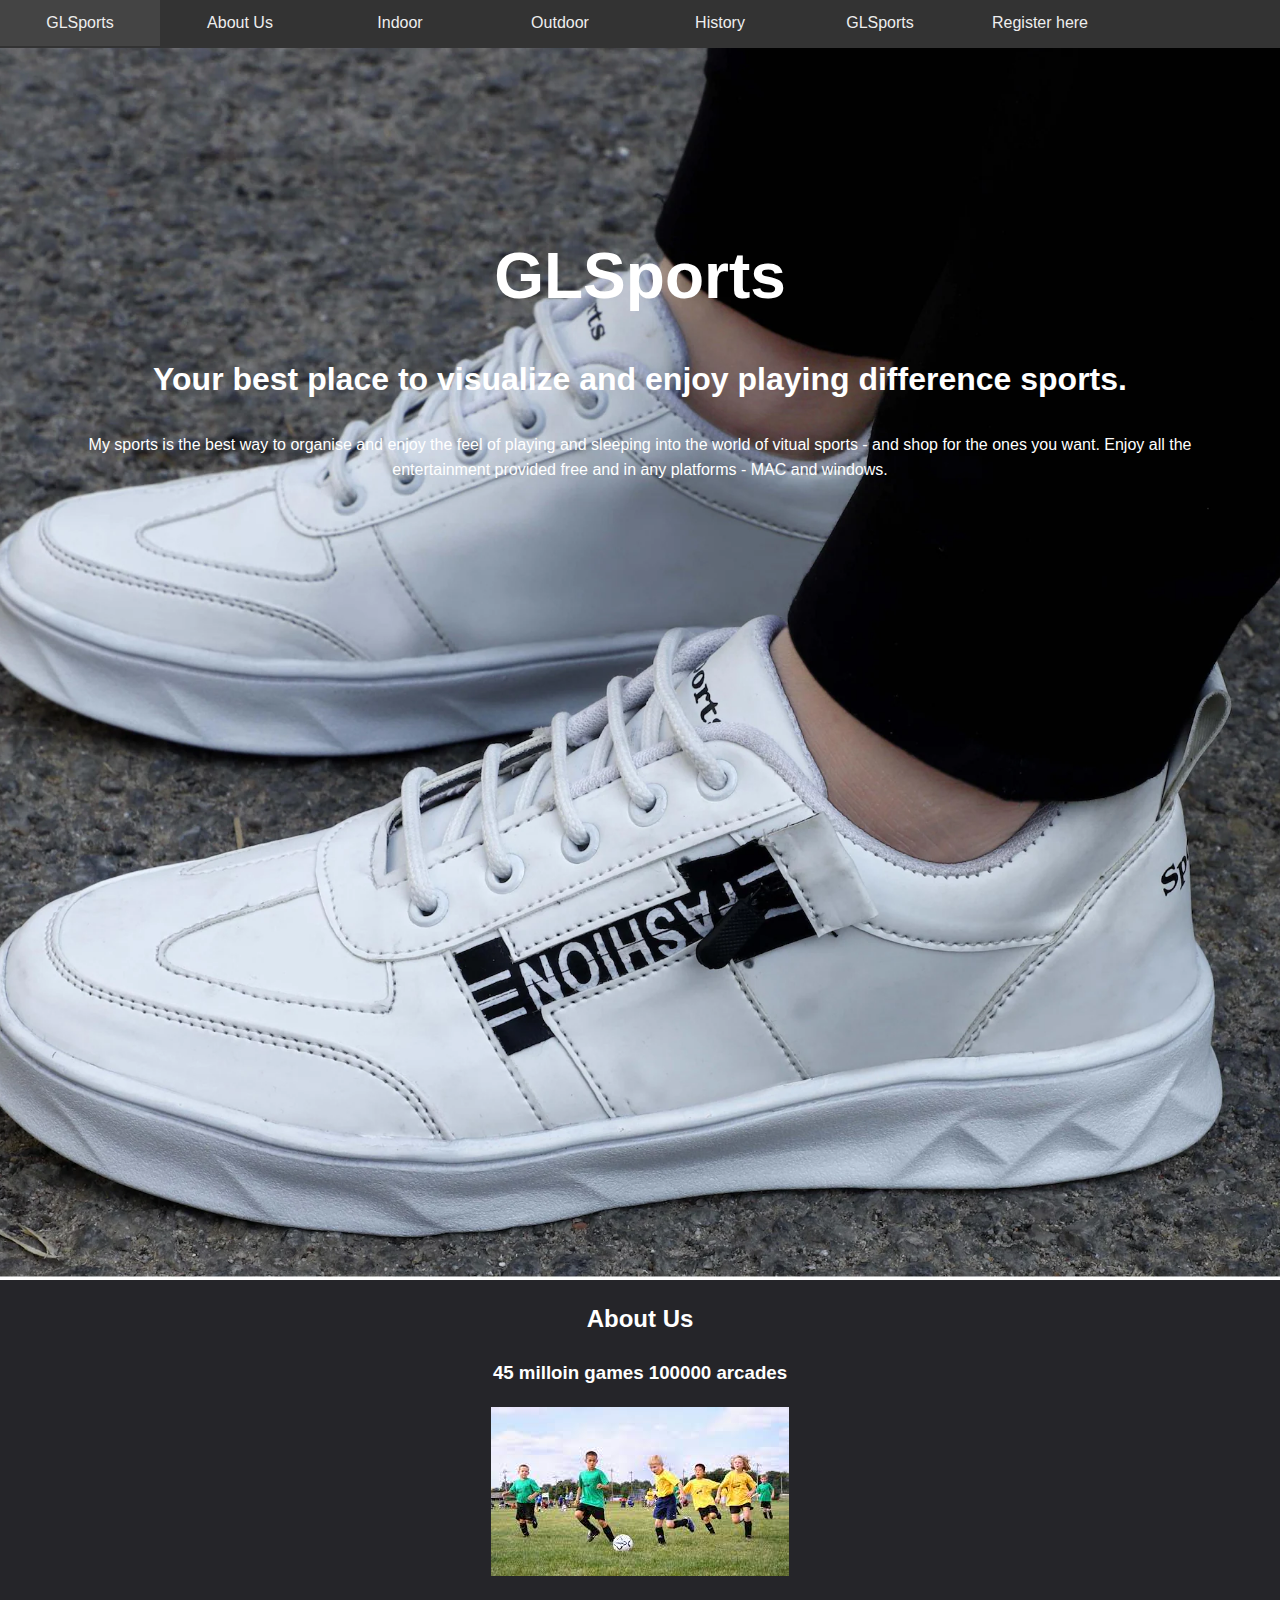
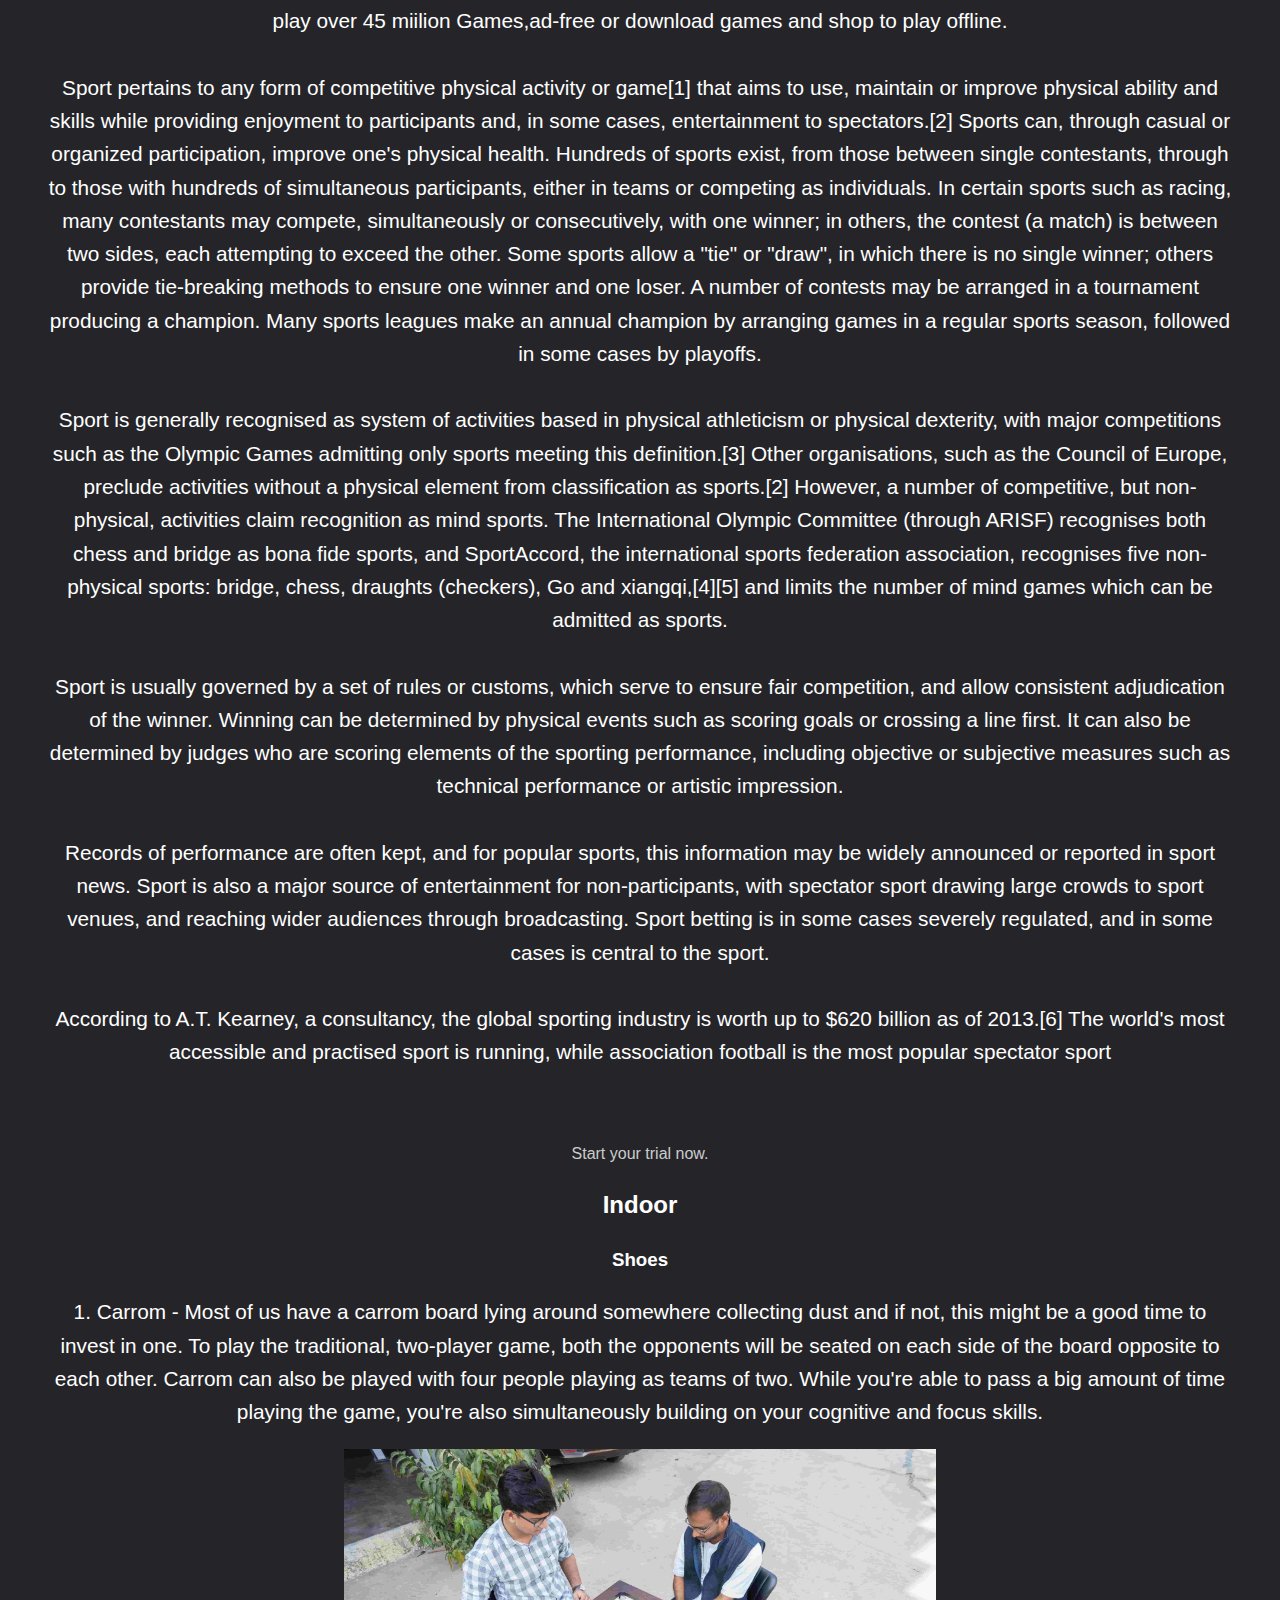
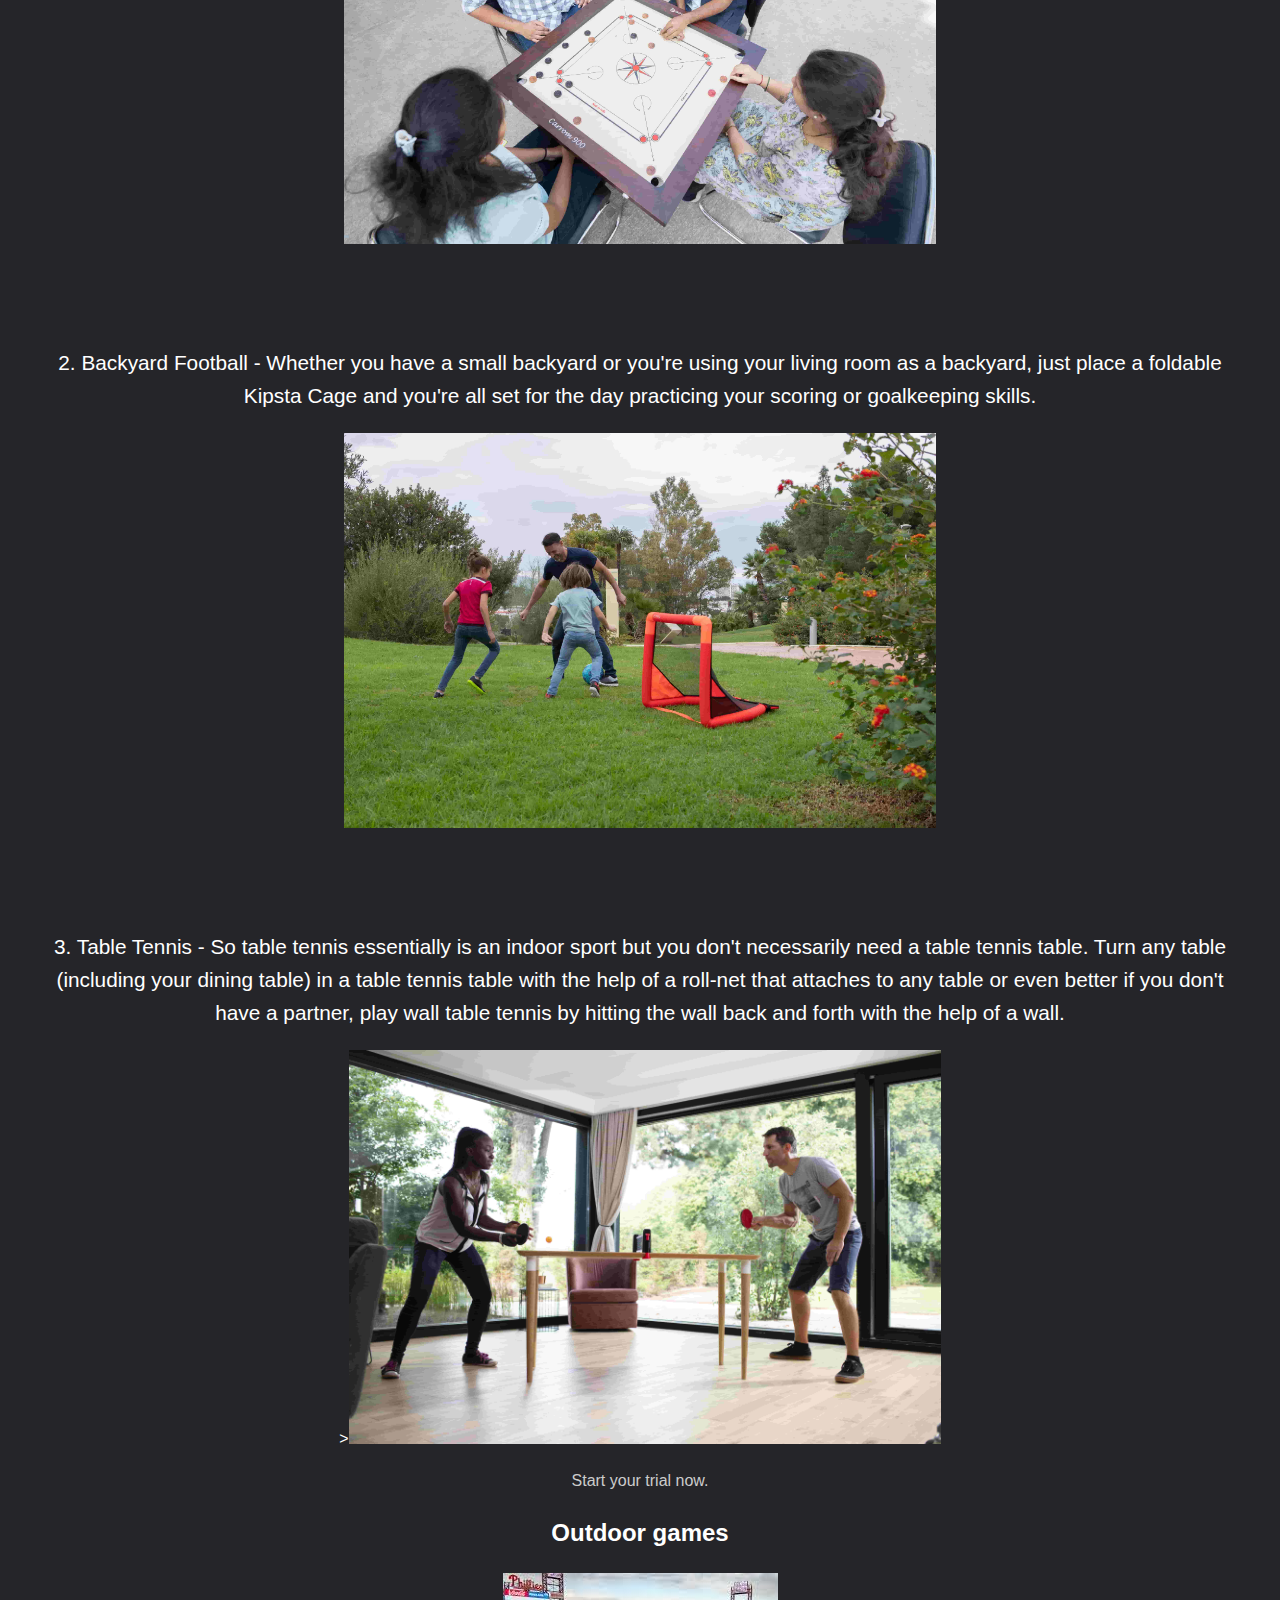
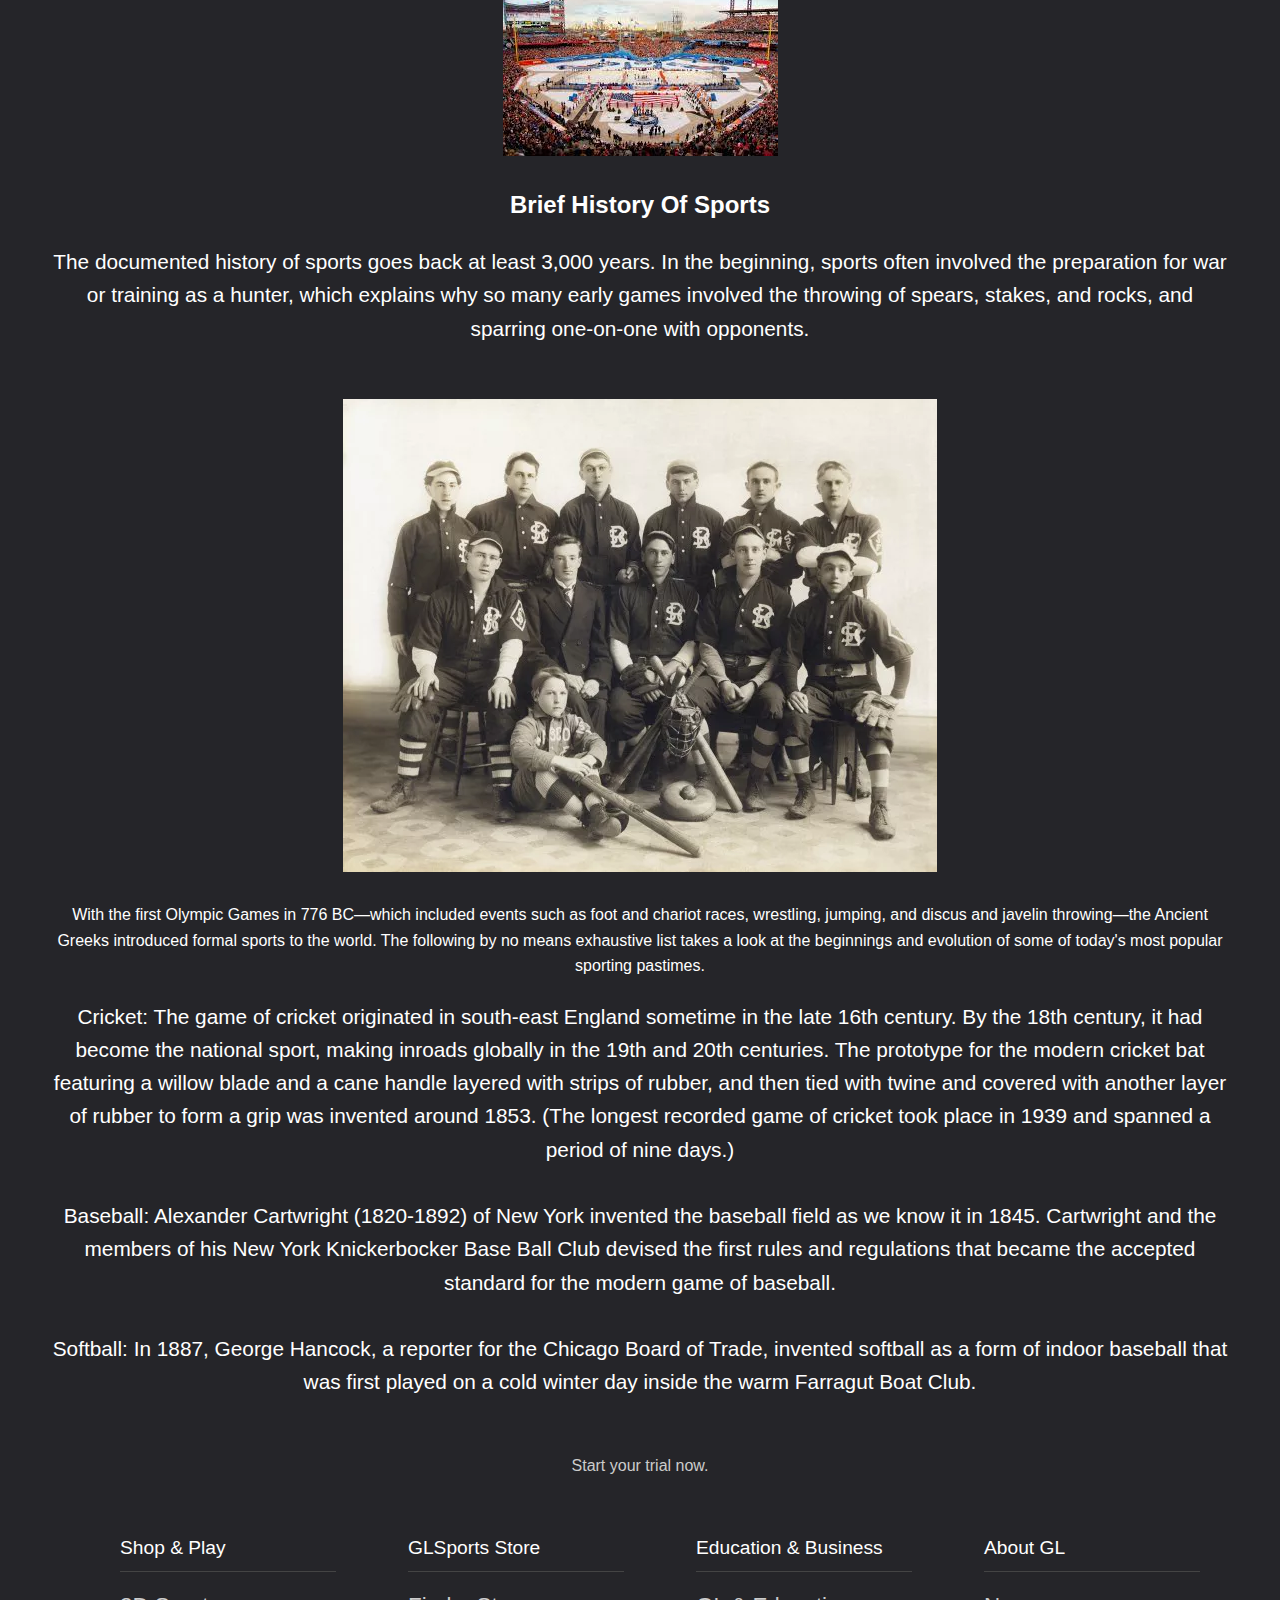
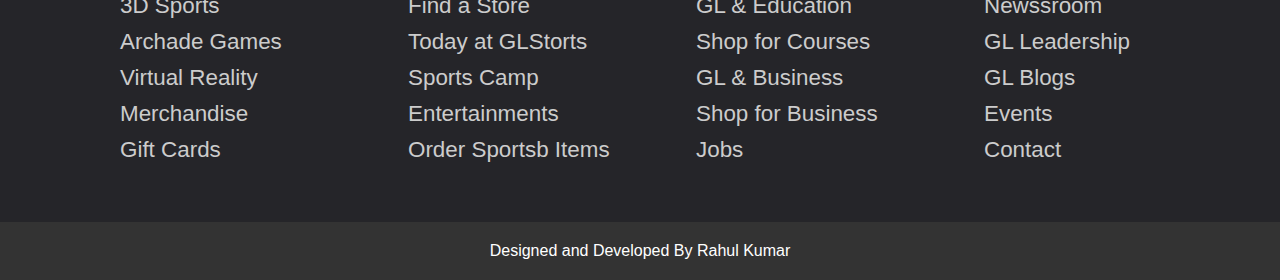
<file: index.html>
<!DOCTYPE html>
<html lang="en">
<head>
     
    <title>GL Sports</title>
    <link rel="stylesheet" typr="text/css" href="style.css">
</head>
<body>
    <div id="showcase">
        <header>
            <nav class="cf">
                <ul class="cf">
                    <li class="hide-on-small"><a href="#showcase">GLSports</a></li>
                    <li><a href="#aboutus">About Us</a></li>
                    <li><a href="#indoor">Indoor</a></li>
                    <li><a href="#outdoor">Outdoor</a></li>
                    <li><a href="#history">History</a></li>
                    <li> <a href="#" id="openup">GLSports</a></li>
                </ul>
                <li><a href="form.html" style="float:right;right:0;">Register here</a></li>
            </nav>
        </header>
                <div class="section-main container">
                    <h1>GLSports</h1>
                    <h2>Your best place to visualize and enjoy playing difference
                        sports. </h2>
                        <p class=""lead hide-on-small>My sports is the best way to organise 
                            and enjoy the feel of playing and sleeping into the world of vitual
                            sports - and shop for the ones you want. Enjoy all the entertainment 
                            provided free and in any platforms - MAC and windows. 
                        </p>
                </div>     
    </div>
    <section id="aboutus">
        <div class="container">
            <h2 class="section-head">About Us</h2>
            <h3>45 milloin games 100000 arcades</h3>
            <p><img src="about.jpg"></p>
            <p class="lead">play over 45 miilion Games,ad-free or download games and shop to play offline.<br><br>Sport pertains to any form of competitive physical activity or game[1] that aims to use, maintain or improve physical ability and skills while providing enjoyment to participants and, in some cases, entertainment to spectators.[2] Sports can, through casual or organized participation, improve one's physical health. Hundreds of sports exist, from those between single contestants, through to those with hundreds of simultaneous participants, either in teams or competing as individuals. In certain sports such as racing, many contestants may compete, simultaneously or consecutively, with one winner; in others, the contest (a match) is between two sides, each attempting to exceed the other. Some sports allow a "tie" or "draw", in which there is no single winner; others provide tie-breaking methods to ensure one winner and one loser. A number of contests may be arranged in a tournament producing a champion. Many sports leagues make an annual champion by arranging games in a regular sports season, followed in some cases by playoffs.<br><br>

                Sport is generally recognised as system of activities based in physical athleticism or physical dexterity, with major competitions such as the Olympic Games admitting only sports meeting this definition.[3] Other organisations, such as the Council of Europe, preclude activities without a physical element from classification as sports.[2] However, a number of competitive, but non-physical, activities claim recognition as mind sports. The International Olympic Committee (through ARISF) recognises both chess and bridge as bona fide sports, and SportAccord, the international sports federation association, recognises five non-physical sports: bridge, chess, draughts (checkers), Go and xiangqi,[4][5] and limits the number of mind games which can be admitted as sports.<br><br>
                
                Sport is usually governed by a set of rules or customs, which serve to ensure fair competition, and allow consistent adjudication of the winner. Winning can be determined by physical events such as scoring goals or crossing a line first. It can also be determined by judges who are scoring elements of the sporting performance, including objective or subjective measures such as technical performance or artistic impression.<br><br>
                
                Records of performance are often kept, and for popular sports, this information may be widely announced or reported in sport news. Sport is also a major source of entertainment for non-participants, with spectator sport drawing large crowds to sport venues, and reaching wider audiences through broadcasting. Sport betting is in some cases severely regulated, and in some cases is central to the sport.<br><br>
                
                According to A.T. Kearney, a consultancy, the global sporting industry is worth up to $620 billion as of 2013.[6] The world's most accessible and practised sport is running, while association football is the most popular spectator sport </p><br><br>
            <a href="#" >Start your trial now.</a>
        </div>
        </section>
        <section id="indoor">
        <div class="container">
            <h2 class="section-head">Indoor</h2>
            <h3>Shoes</h3>
            <p class="lead">1.   Carrom -

                Most of us have a carrom board lying around somewhere collecting dust and if not, this might be a good time to invest in one. To play the traditional, two-player game, both the opponents will be seated on each side of the board opposite to each other. Carrom can also be played with four people playing as teams of two. While you're able to pass a big amount of time playing the game, you're also simultaneously building on your cognitive and focus skills. </p>
            <p class="lead"><img src="carrom.jpg"  style="width:50%;"></p><br><br>
            <p class="lead" >2.   Backyard Football -

                Whether you have a small backyard or you're using your living room as a backyard, just place a foldable Kipsta Cage and you're all set for the day practicing your scoring or goalkeeping skills.</p>
                <p class="lead"><img src="basket.jpg"  style="width:50%;"></p><br><br>
                <p class="lead">3.   Table Tennis -

                    So table tennis essentially is an indoor sport but you don't necessarily need a table tennis table. Turn any table (including your dining table) in a table tennis table with the help of a roll-net that attaches to any table or even better if you don't have a partner, play wall table tennis by hitting the wall back and forth with the help of a wall.</p>
                    <p class="lead"></p>><img src="tennis.jpg"  style="width:50%;"></p>
            <a href="#" >Start your trial now.</a>
        </div>
    </section>

    <section id="outdoor">
        <div class="container">
            <h2 class="section-head">Outdoor games</h2>
            <p class="lead"><img src="outdoor.jpg"></p>
        </div>
    </section>
    <section id="history">
        <div class="container">
            <h2 class="section-head">Brief History Of Sports </h2>
            <p class="lead">

                The documented history of sports goes back at least 3,000 years. In the beginning, sports often involved the preparation for war or training as a hunter, which explains why so many early games involved the throwing of spears, stakes, and rocks, and sparring one-on-one with opponents.<br><br>

                <p class="lead"><img src="history.webp"></p>
                With the first Olympic Games in 776 BC—which included events such as foot and chariot races, wrestling, jumping, and discus and javelin throwing—the Ancient Greeks introduced formal sports to the world. The following by no means exhaustive list takes a look at the beginnings and evolution of some of today's most popular sporting pastimes.
                </p>
            <p class="lead">  
                Cricket: The game of cricket originated in south-east England sometime in the late 16th century. By the 18th century, it had become the national sport, making inroads globally in the 19th and 20th centuries. The prototype for the modern cricket bat featuring a willow blade and a cane handle layered with strips of rubber, and then tied with twine and covered with another layer of rubber to form a grip was invented around 1853. (The longest recorded game of cricket took place in 1939 and spanned a period of nine days.)<br><br>
                Baseball: Alexander Cartwright (1820-1892) of New York invented the baseball field as we know it in 1845. Cartwright and the members of his New York Knickerbocker Base Ball Club​ devised the first rules and regulations that became the accepted standard for the modern game of baseball.<br><br>
                Softball: In 1887, George Hancock, a reporter for the Chicago Board of Trade, invented softball as a form of indoor baseball that was first played on a cold winter day inside the warm Farragut Boat Club.<br><br>
            
            

                 </p>
                <a href="#" >Start your trial now.</a>
        </div>
    </section>
    <footer>
        <div class="container">
            <div class="footer-cols">
                <ul>
                    <li>Shop & Play</li>
                    <li><a href="#">3D Sports</a></li>
                    <li><a href="#">Archade Games</a></li>
                    <li><a href="#">Virtual Reality</a></li>
                    <li><a href="#">Merchandise</a></li>
                    <li><a href="#">Gift Cards</a></li>
                </ul>

                <ul>
                    <li>GLSports Store</li>
                    <li><a href="#">Find a Store</a></li>
                    <li><a href="#">Today at GLStorts</a></li>
                    <li><a href="#">Sports Camp</a></li>
                    <li><a href="#">Entertainments</a></li>
                    <li><a href="#"> Order Sportsb Items</a></li>
                </ul>
                <ul>
                    <li>Education & Business</li>
                    <li><a href="#">GL & Education</a></li>
                    <li><a href="#">Shop for Courses</a></li>
                    <li><a href="#">GL & Business</a></li>
                    <li><a href="#">Shop for Business</a></li>
                    <li><a href="#">Jobs</a></li>
                </ul>
                <ul>
                    <li>About GL</li>
                    <li><a href="#">Newssroom</a></li>
                    <li><a href="#">GL Leadership</a></li>
                    <li><a href="#">GL Blogs</a></li>
                    <li><a href="#">Events</a></li>
                    <li><a href="#">Contact</a></li>
                </ul>
            </div>
        </div>
        <div class="footer-bottom text-center">
            Designed and Developed By Rahul Kumar
        </div>
    </footer>
</body>
</html>
</file>
<file: style.css>
body{
    font-family:'PT sans',sans-serif;
    background:#252529;
    margin:0px;
    color:#fff;
    line-height:1.6;
}
a{
    text-decoration:none;
    color:#ccc;

}
@media(max-length:998px){
    html{
      font-size:55%;
    }
  }
  @media(max-width:768px){
    html{
      font-size:45%;
    }
  }
#showcase{
    margin:0;
    padding:0;
    background:url('whiteshoe.webp');
    background-repeat: no-repeat;
    background-position: center;
    background-size: cover;
    width:100%;
    height:100vw;
    position:relative;
    overflow-y: hidden;
}
#showcase .container{
    margin-top:25vh;
}
#showcase h1{
    font-size:4rem;
    margin-bottom:0px;
}
#showcase h2{
    font-size:2rem;
}
nav{
    height:3rem;
    width:100%;
    background:#333;
    color:rgb(51,34,34);
    position:fixed;
}
nav ul{
    padding:0px;
    margin:0px;
}
nav li{
    display:inline;
    float:left;

}
nav a{
    display:inline-block;
    width:10rem;
    text-align:center;
    text-decoration:none;
    padding:10px 0;
    color:#eee;
}
nav li:hover{
    background-color:#444;
}
.container{
    max-width:110rem;
    text-align:center;
    margin:0 auto;
    padding:0 3rem;
}
.lead{
   font-size:1.3rem;
}
footer .footer-cols{
    display:grid;
    grid-gap:2rem;
    grid-template-columns: repeat(4,1fr);
    padding:2rem;
    text-align:left;
    font-size:1.4rem;
}
footer .footer-cols ul{
   list-style-type: none;
}
footer .footer-cols ul li:first-child{
    font-size:1.2rem;
    padding-bottom:0.5rem;
    border-bottom:#444 solid 1px;
    margin-bottom:1rem;
}
footer .footer-bottom{
    background-color:#333;
    padding:1rem;
    text-align:center;
}
</file>
